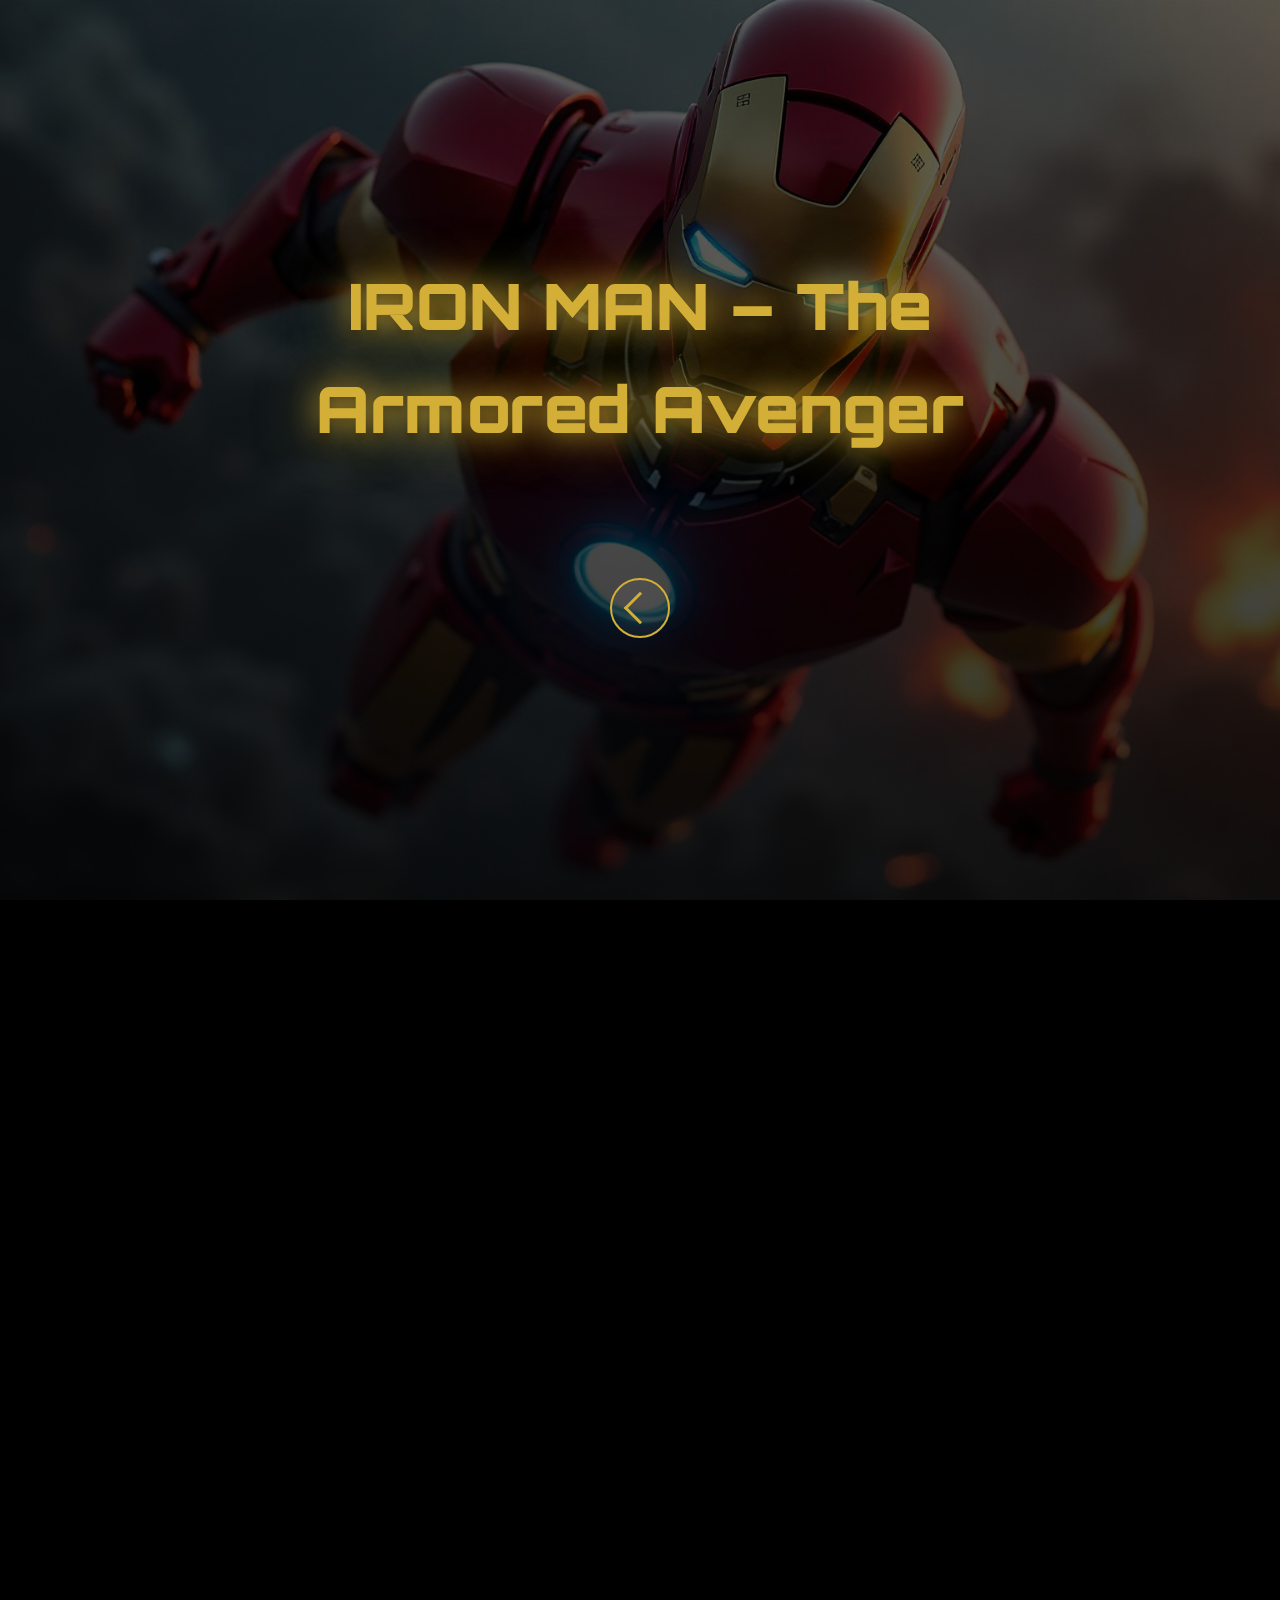
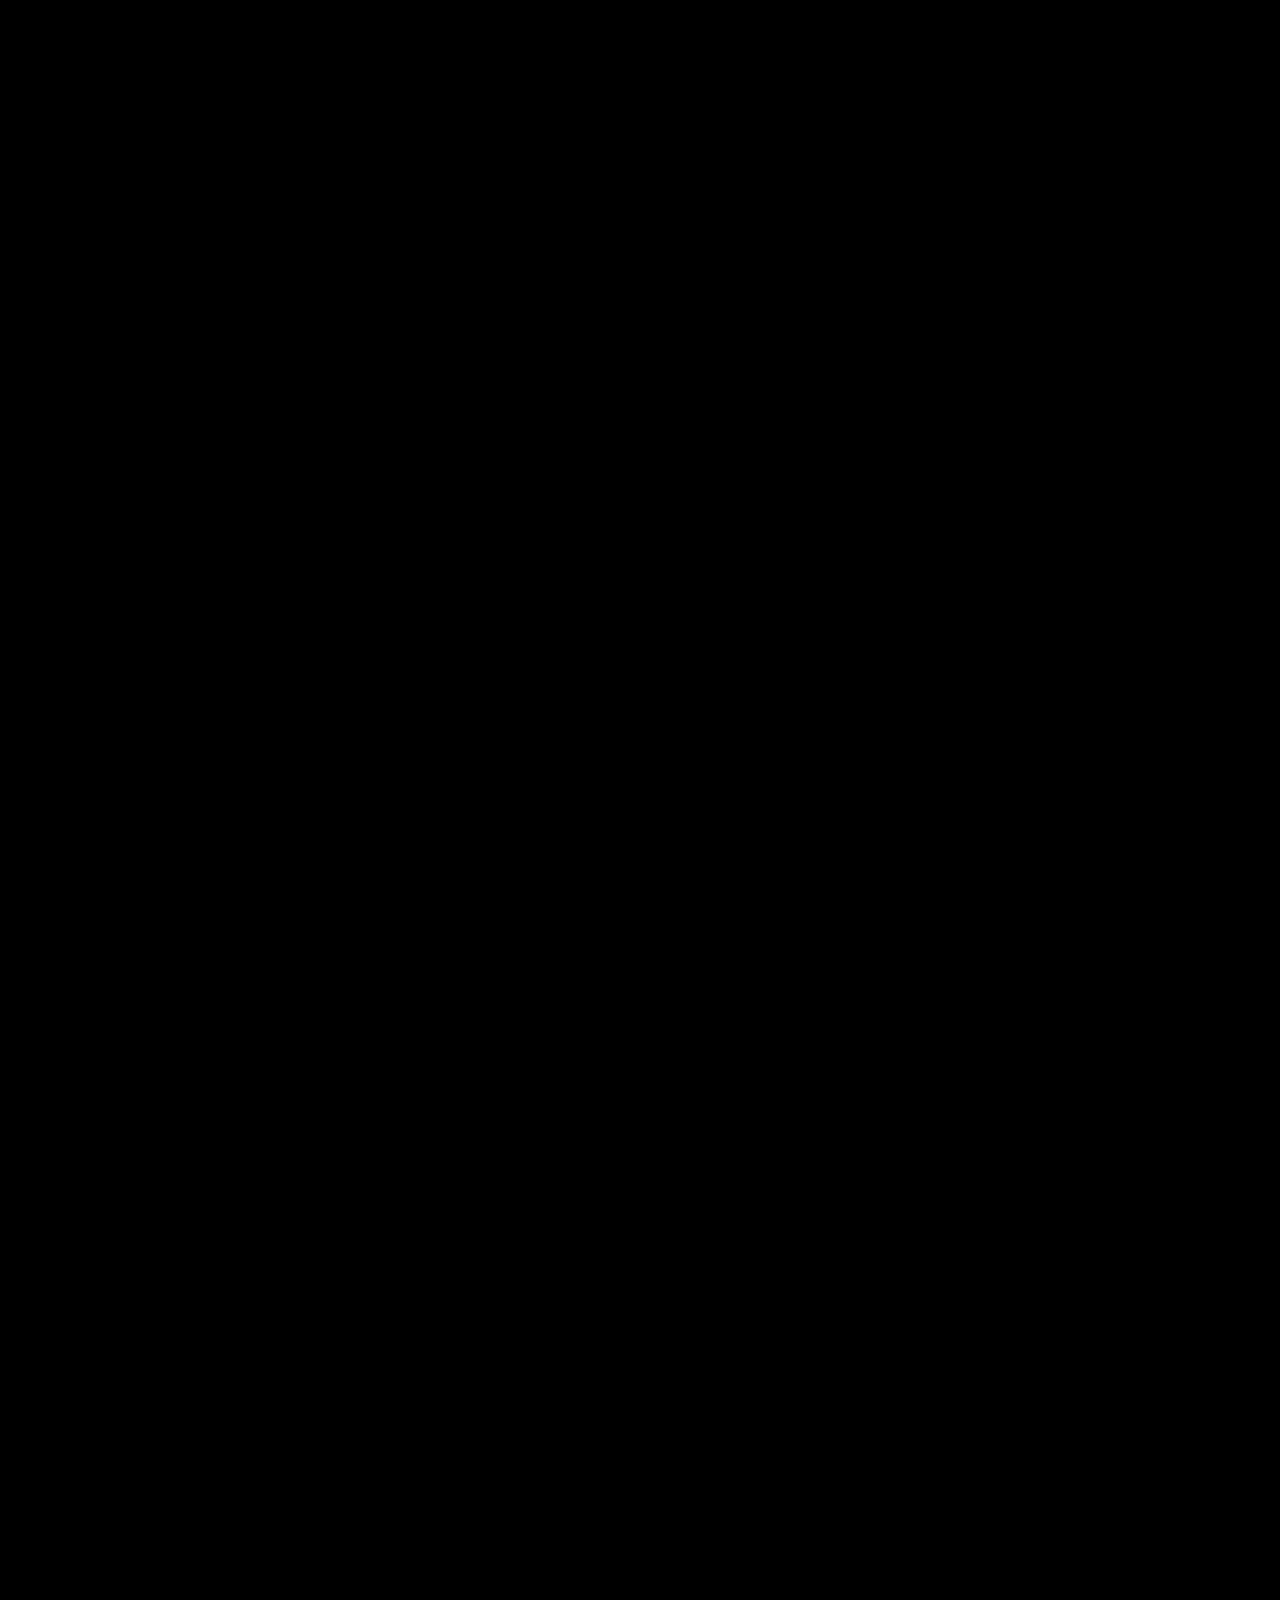
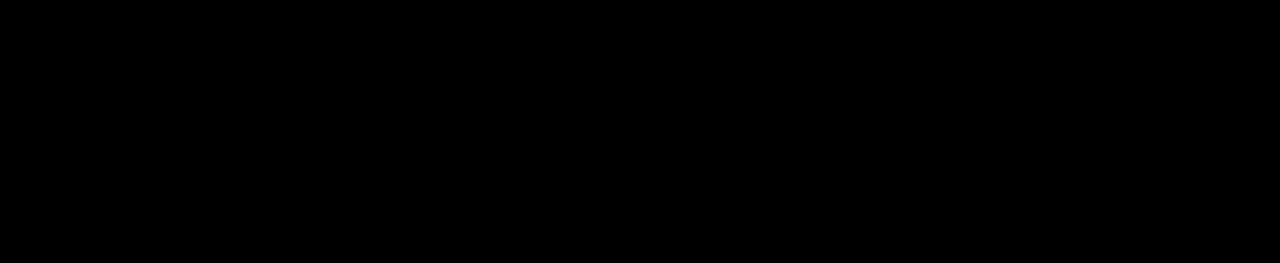
<file: ironman-website.html>
<!DOCTYPE html>
<html lang="en">
<head>
    <meta charset="UTF-8">
    <meta name="viewport" content="width=device-width, initial-scale=1.0">
    <title>IRON MAN – The Armored Avenger</title>
    <meta name="description" content="Explore the world of Iron Man - Tony Stark's technology, powers, films, and legacy in the MCU">
    <meta name="author" content="Om Jadhav">
    <link rel="preconnect" href="https://fonts.googleapis.com">
    <link rel="preconnect" href="https://fonts.gstatic.com" crossorigin>
    <link href="https://fonts.googleapis.com/css2?family=Orbitron:wght@400;700;900&family=Rajdhani:wght@400;600;700&display=swap" rel="stylesheet">
    <style>
        /* Reset and Base Styles */
        * {
            margin: 0;
            padding: 0;
            box-sizing: border-box;
        }
        html, body {
            height: 100%;
            font-family: 'Rajdhani', sans-serif;
            background: #000;
            color: #fff;
            line-height: 1.6;
            overflow-x: hidden;
        }
        h1, h2, h3, h4, h5, h6 {
            font-family: 'Orbitron', sans-serif;
        }

        /* Variables */
        :root {
            --primary-red: #C62828;
            --dark-red: #7B0000;
            --gold: #D4AF37;
            --soft-gold: #F0C36B;
            --silver: #C0C0C0;
            --black: #000;
            --dark-gray: #111;
            --card-bg: rgba(20, 20, 20, 0.8);
            --glass: rgba(255, 255, 255, 0.05);
            --shadow: 0 8px 32px rgba(0, 0, 0, 0.5);
            --glow-shadow: 0 0 20px rgba(212, 175, 55, 0.5);
        }

        /* Hero Section */
        .hero {
            position: relative;
            height: 100vh;
            display: flex;
            align-items: center;
            justify-content: center;
            text-align: center;
            background: url('src/assets/hero-ironman.jpg') center/cover no-repeat;
            overflow: hidden;
        }
        .hero::before {
            content: '';
            position: absolute;
            top: 0;
            left: 0;
            right: 0;
            bottom: 0;
            background: linear-gradient(180deg, rgba(0,0,0,0.6) 0%, rgba(0,0,0,0.8) 100%);
            z-index: 1;
        }
        .hero-content {
            position: relative;
            z-index: 2;
            max-width: 800px;
            padding: 0 20px;
        }
        .hero-title {
            font-size: clamp(2rem, 5vw, 4rem);
            font-weight: 900;
            color: var(--gold);
            text-shadow: 0 0 30px rgba(212, 175, 55, 0.8), 0 0 60px rgba(212, 175, 55, 0.6), 0 4px 8px rgba(0,0,0,0.8);
            margin-bottom: 1rem;
            animation: glow 2s ease-in-out infinite alternate;
        }
        .hero-subtitle {
            font-size: clamp(1rem, 2vw, 1.5rem);
            color: var(--soft-gold);
            margin-bottom: 2rem;
            opacity: 0;
            animation: fadeInUp 1s ease-out 0.5s forwards;
        }
        .scroll-btn {
            display: inline-block;
            width: 60px;
            height: 60px;
            background: var(--glass);
            border: 2px solid var(--gold);
            border-radius: 50%;
            cursor: pointer;
            transition: all 0.3s ease;
            position: relative;
            margin-top: 2rem;
        }
        .scroll-btn:hover {
            transform: translateY(-5px);
            box-shadow: var(--glow-shadow);
        }
        .scroll-btn::after {
            content: '';
            position: absolute;
            top: 50%;
            left: 50%;
            transform: translate(-50%, -50%) rotate(45deg);
            width: 20px;
            height: 20px;
            border-left: 3px solid var(--gold);
            border-bottom: 3px solid var(--gold);
            animation: bounce 2s infinite;
        }

        /* Info Section */
        .info-section {
            padding: 80px 20px;
            background: var(--dark-gray);
        }
        .container {
            max-width: 1200px;
            margin: 0 auto;
        }
        .section-title {
            font-size: clamp(2rem, 4vw, 3rem);
            color: var(--gold);
            text-align: center;
            margin-bottom: 3rem;
            text-shadow: var(--glow-shadow);
        }
        .cards {
            display: grid;
            grid-template-columns: repeat(auto-fit, minmax(300px, 1fr));
            gap: 2rem;
        }
        .card {
            background: var(--card-bg);
            border: 1px solid var(--glass);
            border-radius: 15px;
            padding: 2rem;
            backdrop-filter: blur(10px);
            transition: all 0.3s ease;
            opacity: 0;
            transform: translateY(30px);
            animation: fadeInUp 0.8s ease-out forwards;
        }
        .card:nth-child(1) { animation-delay: 0.1s; }
        .card:nth-child(2) { animation-delay: 0.2s; }
        .card:nth-child(3) { animation-delay: 0.3s; }
        .card:hover {
            transform: translateY(-10px);
            box-shadow: 0 20px 40px rgba(212, 175, 55, 0.3);
            border-color: var(--gold);
        }
        .card-icon {
            width: 60px;
            height: 60px;
            background: linear-gradient(135deg, var(--primary-red), var(--gold));
            border-radius: 50%;
            display: flex;
            align-items: center;
            justify-content: center;
            margin-bottom: 1rem;
            color: white;
            font-size: 1.5rem;
        }
        .card-title {
            font-size: 1.5rem;
            color: var(--soft-gold);
            margin-bottom: 1rem;
        }
        .card-content {
            color: #ccc;
            line-height: 1.6;
        }

        /* Character and Actor Sections */
        .section {
            padding: 80px 20px;
            background: linear-gradient(135deg, var(--dark-gray) 0%, var(--black) 100%);
        }
        .section:nth-child(even) {
            background: linear-gradient(135deg, var(--black) 0%, var(--dark-gray) 100%);
        }
        .section-content {
            display: grid;
            grid-template-columns: 1fr 1fr;
            gap: 4rem;
            align-items: center;
        }
        .section-image {
            border-radius: 15px;
            overflow: hidden;
            box-shadow: var(--shadow);
            transition: transform 0.3s ease;
        }
        .section-image:hover {
            transform: scale(1.05);
        }
        .section-image img {
            width: 100%;
            height: auto;
            display: block;
        }
        .section-text h2 {
            font-size: clamp(2rem, 4vw, 2.5rem);
            color: var(--gold);
            margin-bottom: 1.5rem;
            text-shadow: var(--glow-shadow);
        }
        .section-text p {
            color: #ccc;
            margin-bottom: 2rem;
            line-height: 1.7;
        }
        .btn {
            display: inline-block;
            padding: 12px 24px;
            background: linear-gradient(135deg, var(--primary-red), var(--gold));
            color: white;
            text-decoration: none;
            border-radius: 25px;
            font-weight: 600;
            transition: all 0.3s ease;
            border: none;
            cursor: pointer;
        }
        .btn:hover {
            transform: translateY(-3px);
            box-shadow: var(--glow-shadow);
        }

        /* Footer */
        .footer {
            padding: 40px 20px;
            background: var(--black);
            text-align: center;
            border-top: 1px solid var(--glass);
        }
        .footer-text {
            font-size: 1.2rem;
            color: var(--gold);
            text-shadow: var(--glow-shadow);
            animation: glow 3s ease-in-out infinite alternate;
        }

        /* Animations */
        @keyframes fadeInUp {
            from {
                opacity: 0;
                transform: translateY(30px);
            }
            to {
                opacity: 1;
                transform: translateY(0);
            }
        }
        @keyframes glow {
            from {
                text-shadow: 0 0 20px rgba(212, 175, 55, 0.5);
            }
            to {
                text-shadow: 0 0 30px rgba(212, 175, 55, 0.8), 0 0 40px rgba(212, 175, 55, 0.6);
            }
        }
        @keyframes bounce {
            0%, 20%, 50%, 80%, 100% {
                transform: translate(-50%, -50%) rotate(45deg) translateY(0);
            }
            40% {
                transform: translate(-50%, -50%) rotate(45deg) translateY(-10px);
            }
            60% {
                transform: translate(-50%, -50%) rotate(45deg) translateY(-5px);
            }
        }

        /* Responsive */
        @media (max-width: 768px) {
            .section-content {
                grid-template-columns: 1fr;
                gap: 2rem;
            }
            .cards {
                grid-template-columns: 1fr;
            }
            .hero {
                height: 90vh;
            }
        }
    </style>
</head>
<body>
    <!-- Hero Section -->
    <section class="hero">
        <div class="hero-content">
            <h1 class="hero-title">IRON MAN – The Armored Avenger</h1>
            <p class="hero-subtitle">Explore the technology, powers, and legacy of Tony Stark's Iron Man</p>
            <button class="scroll-btn" onclick="scrollToInfo()"></button>
        </div>
    </section>

    <!-- Info Section -->
    <section class="info-section" id="info">
        <div class="container">
            <h2 class="section-title">IRON MAN DATABASE</h2>
            <div class="cards">
                <div class="card">
                    <div class="card-icon">🎬</div>
                    <h3 class="card-title">Films</h3>
                    <div class="card-content">
                        <ul>
                            <li>Iron Man (2008)</li>
                            <li>Iron Man 2 (2010)</li>
                            <li>The Avengers (2012)</li>
                            <li>Iron Man 3 (2013)</li>
                            <li>Avengers: Age of Ultron (2015)</li>
                            <li>Captain America: Civil War (2016)</li>
                            <li>Spider-Man: Homecoming (2017)</li>
                            <li>Avengers: Infinity War (2018)</li>
                            <li>Avengers: Endgame (2019)</li>
                        </ul>
                    </div>
                </div>
                <div class="card">
                    <div class="card-icon">⚡</div>
                    <h3 class="card-title">Powers & Abilities</h3>
                    <div class="card-content">
                        <ul>
                            <li>Superhuman strength & durability</li>
                            <li>Flight capability</li>
                            <li>Repulsor beam weapons</li>
                            <li>Energy shield projection</li>
                            <li>Advanced combat systems</li>
                            <li>Enhanced reflexes</li>
                            <li>Genius-level intellect</li>
                            <li>Master engineer</li>
                        </ul>
                    </div>
                </div>
                <div class="card">
                    <div class="card-icon">🔧</div>
                    <h3 class="card-title">Technology</h3>
                    <div class="card-content">
                        <ul>
                            <li>Arc Reactor power source</li>
                            <li>JARVIS AI assistant</li>
                            <li>Multiple suit iterations</li>
                            <li>Nanotechnology armor</li>
                            <li>Integrated weapons systems</li>
                            <li>Holographic interface</li>
                            <li>Remote suit control</li>
                            <li>Self-repair systems</li>
                        </ul>
                    </div>
                </div>
            </div>
        </div>
    </section>

    <!-- Character Section -->
    <section class="section">
        <div class="container">
            <div class="section-content">
                <div class="section-image">
                    <img src="src/assets/ironman-suit.jpg" alt="Iron Man Suit">
                </div>
                <div class="section-text">
                    <h2>THE ARMORED HERO</h2>
                    <p>Iron Man is a superhero appearing in Marvel Comics and the Marvel Cinematic Universe. Created by writer-editor Stan Lee, the character is the alter ego of Tony Stark, a wealthy industrialist and genius inventor who creates a powered suit of armor to save his life and protect the world as Iron Man.</p>
                    <p>The Iron Man armor grants Tony superhuman strength and durability, flight capabilities, and an array of weapons including repulsor rays and missiles. Powered by the Arc Reactor, a revolutionary energy source that keeps him alive, Tony Stark has become one of Earth's mightiest heroes and a founding member of the Avengers.</p>
                    <a href="https://en.wikipedia.org/wiki/Iron_Man" target="_blank" class="btn">Learn More</a>
                </div>
            </div>
        </div>
    </section>

    <!-- Actor Section -->
    <section class="section">
        <div class="container">
            <div class="section-content">
                <div class="section-text">
                    <h2>ROBERT DOWNEY JR.</h2>
                    <p>Robert Downey Jr. brought Tony Stark to life with his charismatic performance, transforming Iron Man into one of cinema's most iconic characters. His portrayal launched the Marvel Cinematic Universe in 2008 and defined the character for over a decade.</p>
                    <p>Downey's interpretation of Tony Stark combined wit, vulnerability, and heroism, making him the heart of the MCU. His performances earned critical acclaim and made Iron Man a global phenomenon, culminating in an unforgettable journey that inspired millions of fans worldwide.</p>
                    <a href="https://en.wikipedia.org/wiki/Robert_Downey_Jr." target="_blank" class="btn">Learn More</a>
                </div>
                <div class="section-image">
                    <img src="src/assets/robert-downey-jr.jpg" alt="Robert Downey Jr.">
                </div>
            </div>
        </div>
    </section>

    <!-- Footer -->
    <footer class="footer">
        <div class="footer-text">
            Iron Man World — Made by Om Jadhav (PRN: 2125UDSM1051)
        </div>
    </footer>

    <script>
        // Smooth scroll to info section
        function scrollToInfo() {
            document.getElementById('info').scrollIntoView({ behavior: 'smooth' });
        }

        // Intersection Observer for fade-in animations
        const observer = new IntersectionObserver((entries) => {
            entries.forEach(entry => {
                if (entry.isIntersecting) {
                    entry.target.style.opacity = '1';
                    entry.target.style.transform = 'translateY(0)';
                }
            });
        }, { threshold: 0.1 });

        // Observe cards and sections
        document.querySelectorAll('.card, .section').forEach(el => {
            observer.observe(el);
        });

        // Optional: Background music toggle (uncomment and add audio file)
        // const audio = new Audio('path/to/iron-man-theme.mp3');
        // audio.loop = true;
        // let isPlaying = false;
        // document.addEventListener('click', () => {
        //     if (!isPlaying) {
        //         audio.play();
        //         isPlaying = true;
        //     }
        // });
    </script>
</body>
</html>
</file>
